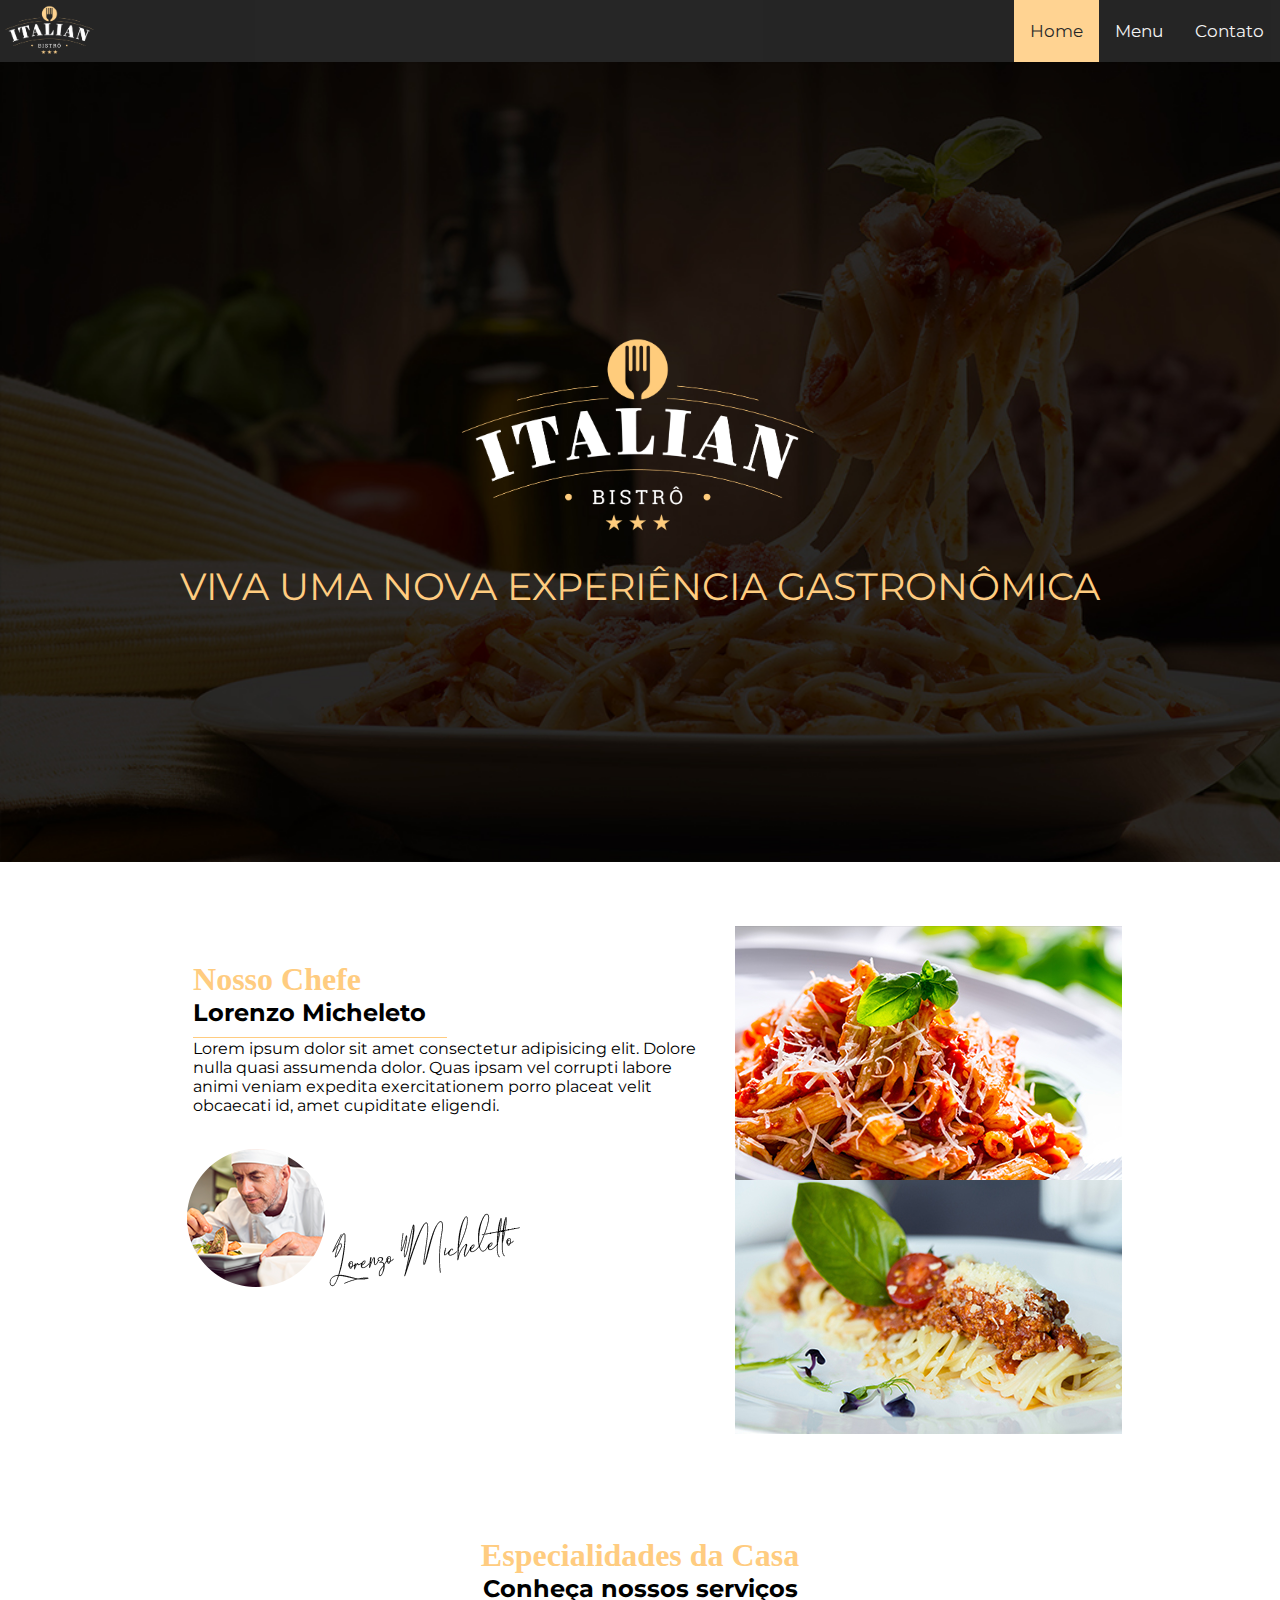
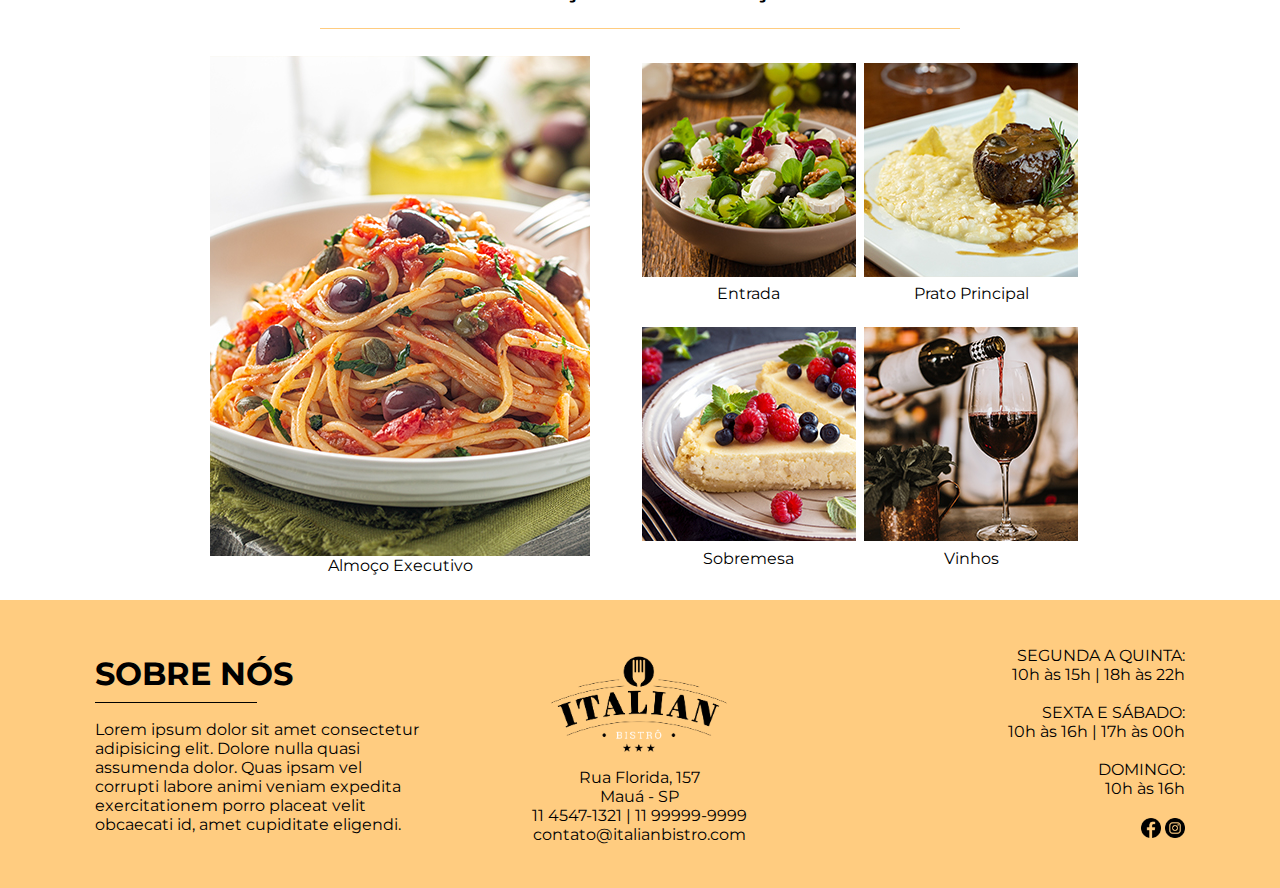
<file: index.html>
<!DOCTYPE html>
<html lang="pt-br">
<head>  
  <meta charset="UTF-8">
  <meta http-equiv="X-UA-Compatible" content="IE=edge">
  <meta name="viewport" content="width=device-width, initial-scale=1.0">
  <title>Italian Bistro</title>

  <!-- Adicionando fontes que iremos utilizar -->
  <link rel="preconnect" href="https://fonts.googleapis.com">
  <link rel="preconnect" href="https://fonts.gstatic.com" crossorigin>

  <link href="https://fonts.googleapis.com/css2?family=Volkhov&display=swap" rel="stylesheet">
  <link href="https://fonts.google.com/specimen/Pacifico?query=paci" rel="stylesheet" />
  <link href="https://fonts.googleapis.com/css2?family=Montserrat:wght@100&display=swap" rel="stylesheet">

  <link rel="stylesheet" href="style.css">
</head>
<body>
  
  <nav class="navbar">
    <img class="logo-navbar" src="./imgs/logo/logo_site_bannerprincipal.png" alt="">

    <div class="navbar-links">
      <a class="active navbar-item" href="index.html">Home</a>
      <a class="navbar-item" href="menu.html">Menu</a>
      <a class="navbar-item" href="contato.html">Contato</a>
    </div>
  </nav>

  <div class="container">
    <img class="banner" src="./imgs/home/imagem_banner_home.jpg" alt="banner home">
    <div class="on-image">
      <img class="center-image" src="./imgs/logo/logo_site_bannerprincipal.png" alt="logo">
      <p class="center"> VIVA UMA NOVA EXPERIÊNCIA GASTRONÔMICA</p>
    </div>
  </div>

  <div class="col">
    <div style="width: 50%;">
      <div style="padding: 6%;">
        <h1 class="yellow-cursive-font">Nosso Chefe</h1>
        <h2 class="default-font">Lorenzo Micheleto</h2>
        <hr>
        <p class="default-font">Lorem ipsum dolor sit amet consectetur adipisicing elit. 
          Dolore nulla quasi assumenda dolor. Quas ipsam vel corrupti labore 
          animi veniam expedita exercitationem porro placeat velit obcaecati id, 
          amet cupiditate eligendi.</p>
      </div>

      <div style="padding: 5%; padding-top: 0%;">
        <img src="./imgs/home/imagem_nossochef_chef.png" alt="chefe lorenzo">
        <img src="./imgs/home/imagem_nossochef_assinatura.png" alt="assinatura">
      </div>
    </div>

    <div class="img-chef" >
      <img src="./imgs/home/imagem_nossochef_01.jpg" alt="">
      <img src="./imgs/home/imagem_nossochef_02.jpg" alt="">
    </div>
  </div>

  <div class="special">
    <div class="title">
      <h1 class="yellow-cursive-font">Especialidades da Casa</h1>
      <h2 class="default-font">Conheça nossos serviços</h2>
      <hr>
    </div>
      <div class="dishes">
        <div class="dishes-item" style="padding: 2%;">
          <img src="./imgs/home/imagem_especialidades_almocoaexecultivo.jpg" alt="almoço executivo">
          <p class="default-font">Almoço Executivo</p>
        </div>

        <div class="others">
          <div class="dishes-item">
            <img src="./imgs/home/imagem_especialidades_entrada.jpg" alt="entrada">
            <p class="default-font">Entrada</p>
          </div>

          <div class="dishes-item">
            <img src="./imgs/home/imagem_especialidades_pratoprincipal.jpg" alt="prato principal">
            <p class="default-font">Prato Principal</p>
          </div>

          <div class="dishes-item">
            <img src="./imgs/home/imagem_especialidades_sobremesa.jpg" alt="sobremesa">
            <p class="default-font">Sobremesa</p>
          </div>

          <div class="dishes-item">
            <img src="./imgs/home/imagem_especialidades_vinhos.jpg" alt="vinhos">
            <p class="default-font">Vinhos</p>
          </div>
        </div>
      </div>
    
  </div>

  <footer>
    <div class="col col-a">
      <h1 class="default-font">SOBRE NÓS</h1>
      <hr style="border-color: black; margin-bottom: 2%; margin-top: 0;">
      <p class="default-font">Lorem ipsum dolor sit amet consectetur adipisicing elit. 
        Dolore nulla quasi assumenda dolor. Quas ipsam vel corrupti labore 
        animi veniam expedita exercitationem porro placeat velit obcaecati id, 
        amet cupiditate eligendi.</p>
    </div>

    <div class="col col-b">
      <img src="./imgs/logo/logo_site_rodape.png" alt="logo rodape" style="width: 200px;">
      <p class="default-font" style="text-align: center;">
        Rua Florida, 157 <br>
        Mauá - SP <br>
        11 4547-1321 | 11 99999-9999 <br>
        contato@italianbistro.com
      </p>
    </div>

    <div class="col col-c">
      <p class="default-font" style="text-align: end;">
        SEGUNDA A QUINTA: <br>
        10h às 15h | 18h às 22h <br>
        <br>
        SEXTA E SÁBADO: <br>
        10h às 16h | 17h às 00h <br>
        <br>
        DOMINGO: <br>
        10h às 16h <br>
        <br>
      </p>

      <div>
        <img class="icons" src="./icons/icones_facebook_preto.png" alt="icon facebook">
        <img class="icons" src="./icons/icones_instragram_preto.png" alt="icon instagram">
      </div>
    </div>
  </footer>

</body>
</html>
</file>
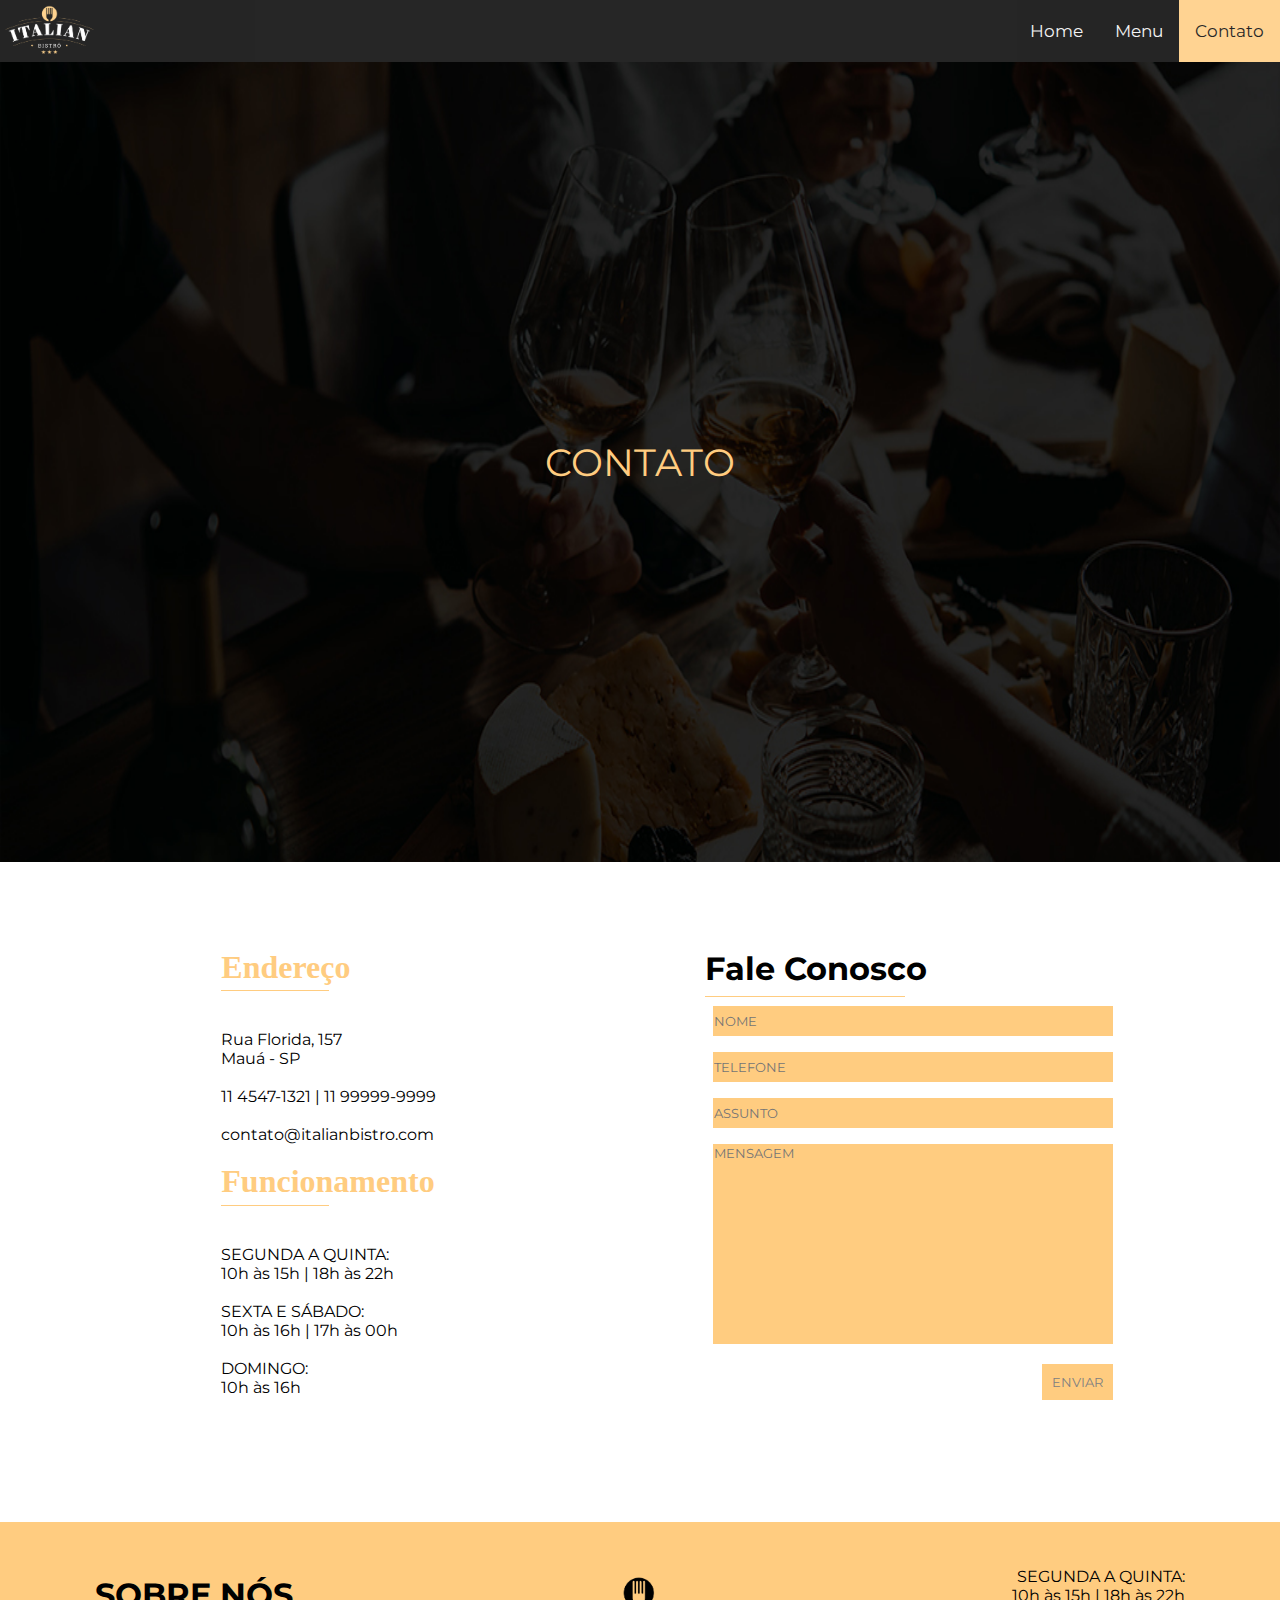
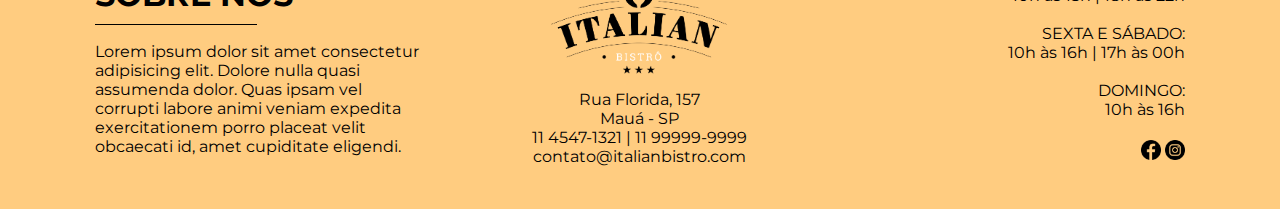
<file: contato.html>
<!DOCTYPE html>
<html lang="pt-br">
<head>  
  <meta charset="UTF-8">
  <meta http-equiv="X-UA-Compatible" content="IE=edge">
  <meta name="viewport" content="width=device-width, initial-scale=1.0">
  <title>Italian Bistro</title>

  <!-- Adicionando fontes que iremos utilizar -->
  <link rel="preconnect" href="https://fonts.googleapis.com">
  <link rel="preconnect" href="https://fonts.gstatic.com" crossorigin>

  <link href="https://fonts.googleapis.com/css2?family=Volkhov&display=swap" rel="stylesheet">
  <link href="https://fonts.google.com/specimen/Pacifico?query=paci" rel="stylesheet" />
  <link href="https://fonts.googleapis.com/css2?family=Montserrat:wght@100&display=swap" rel="stylesheet">

  <link rel="stylesheet" href="style.css">
</head>
<body>
  
  <nav class="navbar">
    <img class="logo-navbar" src="./imgs/logo/logo_site_bannerprincipal.png" alt="">

    <div class="navbar-links">
      <a class="navbar-item" href="index.html">Home</a>
      <a class="navbar-item" href="menu.html">Menu</a>
      <a class="active navbar-item" href="contato.html">Contato</a>
    </div>
  </nav>

  <div class="container">
    <img class="banner" src="./imgs/contato/imagem_banner_contato.jpg" alt="banner contato">
    <div class="on-image">
      <p class="center">CONTATO</p>

    </div>
  </div>

  <div class="col" style="justify-content: space-around;">
    <div class="infos">
        <h1 class="yellow-cursive-font">Endereço</h1>
        <hr>
        <p class="default-font">
            <br><br>
            Rua Florida, 157 <br>
            Mauá - SP <br><br>
            11 4547-1321 | 11 99999-9999 <br><br>
            contato@italianbistro.com <br><br>
        </p>

        <h1 class="yellow-cursive-font">Funcionamento</h1>
        <hr>
        <p class="default-font">
            <br><br>
            SEGUNDA A QUINTA: <br>
            10h às 15h | 18h às 22h <br>
            <br>
            SEXTA E SÁBADO: <br>
            10h às 16h | 17h às 00h <br>
            <br>
            DOMINGO: <br>
            10h às 16h <br>
            <br><br>
        </p>
    </div>

    <div class="forms" style="padding: 2%;">
        <h1 class="default-font">Fale Conosco</h1>
        <hr>
        <form action="#contato.html">
            <div>
                <input type="text" placeholder="NOME" id="name">
            </div>
            <div>
                <input type="tel" id="telephone" placeholder="TELEFONE">
            </div>
            <div>
                <input type="text" id="subject" placeholder="ASSUNTO">
            </div>
            <div>
                <textarea style="height: 200px; resize: none;" id="msg" placeholder="MENSAGEM"></textarea>
            </div>
            <div class="button">
                <button onclick="submitMenssage();" type="submit">ENVIAR</button>
            </div>
        </form>
    </div>
  </div>


  <footer>
    <div class="col col-a">
      <h1 class="default-font">SOBRE NÓS</h1>
      <hr style="border-color: black; margin-bottom: 2%; margin-top: 0;">
      <p class="default-font">Lorem ipsum dolor sit amet consectetur adipisicing elit. 
        Dolore nulla quasi assumenda dolor. Quas ipsam vel corrupti labore 
        animi veniam expedita exercitationem porro placeat velit obcaecati id, 
        amet cupiditate eligendi.</p>
    </div>

    <div class="col col-b">
      <img src="./imgs/logo/logo_site_rodape.png" alt="logo rodape" style="width: 200px;">
      <p class="default-font" style="text-align: center;">
        Rua Florida, 157 <br>
        Mauá - SP <br>
        11 4547-1321 | 11 99999-9999 <br>
        contato@italianbistro.com
      </p>
    </div>

    <div class="col col-c">
      <p class="default-font" style="text-align: end;">
        SEGUNDA A QUINTA: <br>
        10h às 15h | 18h às 22h <br>
        <br>
        SEXTA E SÁBADO: <br>
        10h às 16h | 17h às 00h <br>
        <br>
        DOMINGO: <br>
        10h às 16h <br>
        <br>
      </p>

      <div>
        <img class="icons" src="./icons/icones_facebook_preto.png" alt="icon facebook">
        <img class="icons" src="./icons/icones_instragram_preto.png" alt="icon instagram">
      </div>
    </div>
  </footer>

  <script src="script.js"></script>

</body>
</html>
</file>
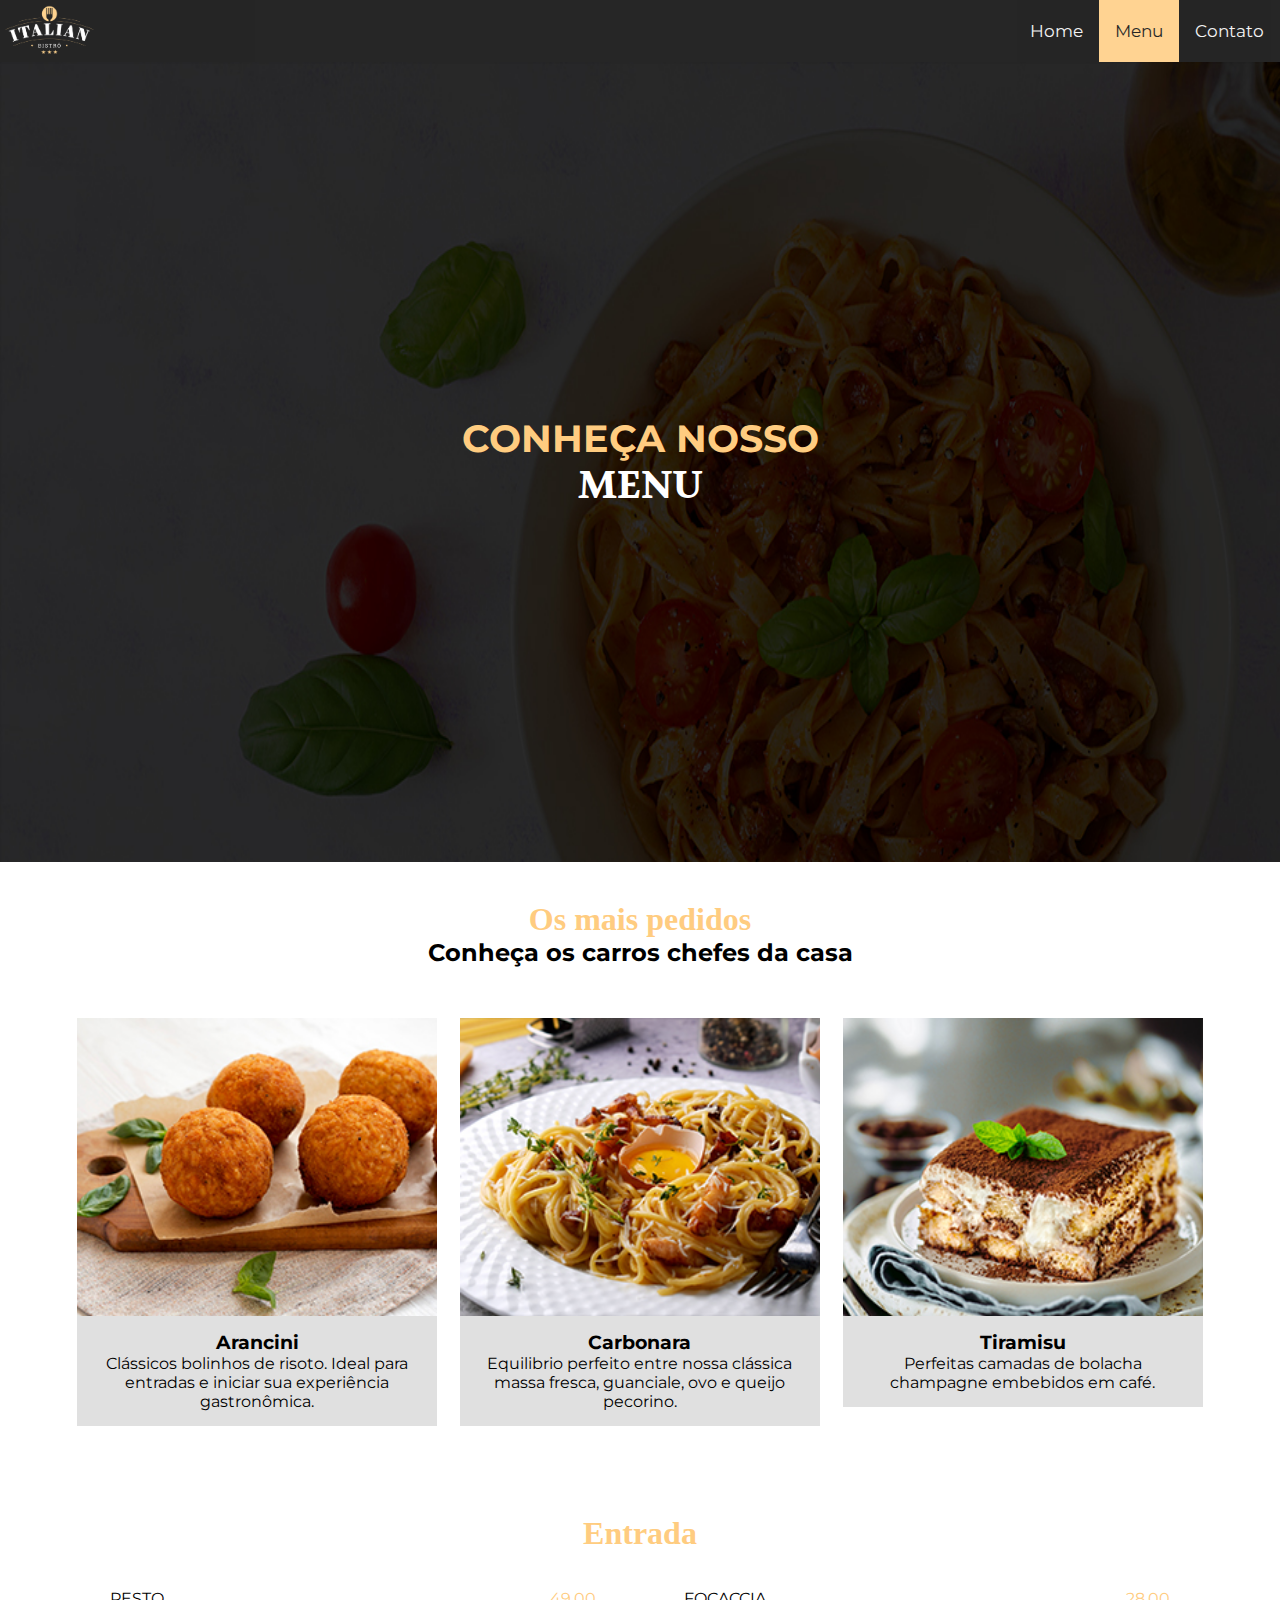
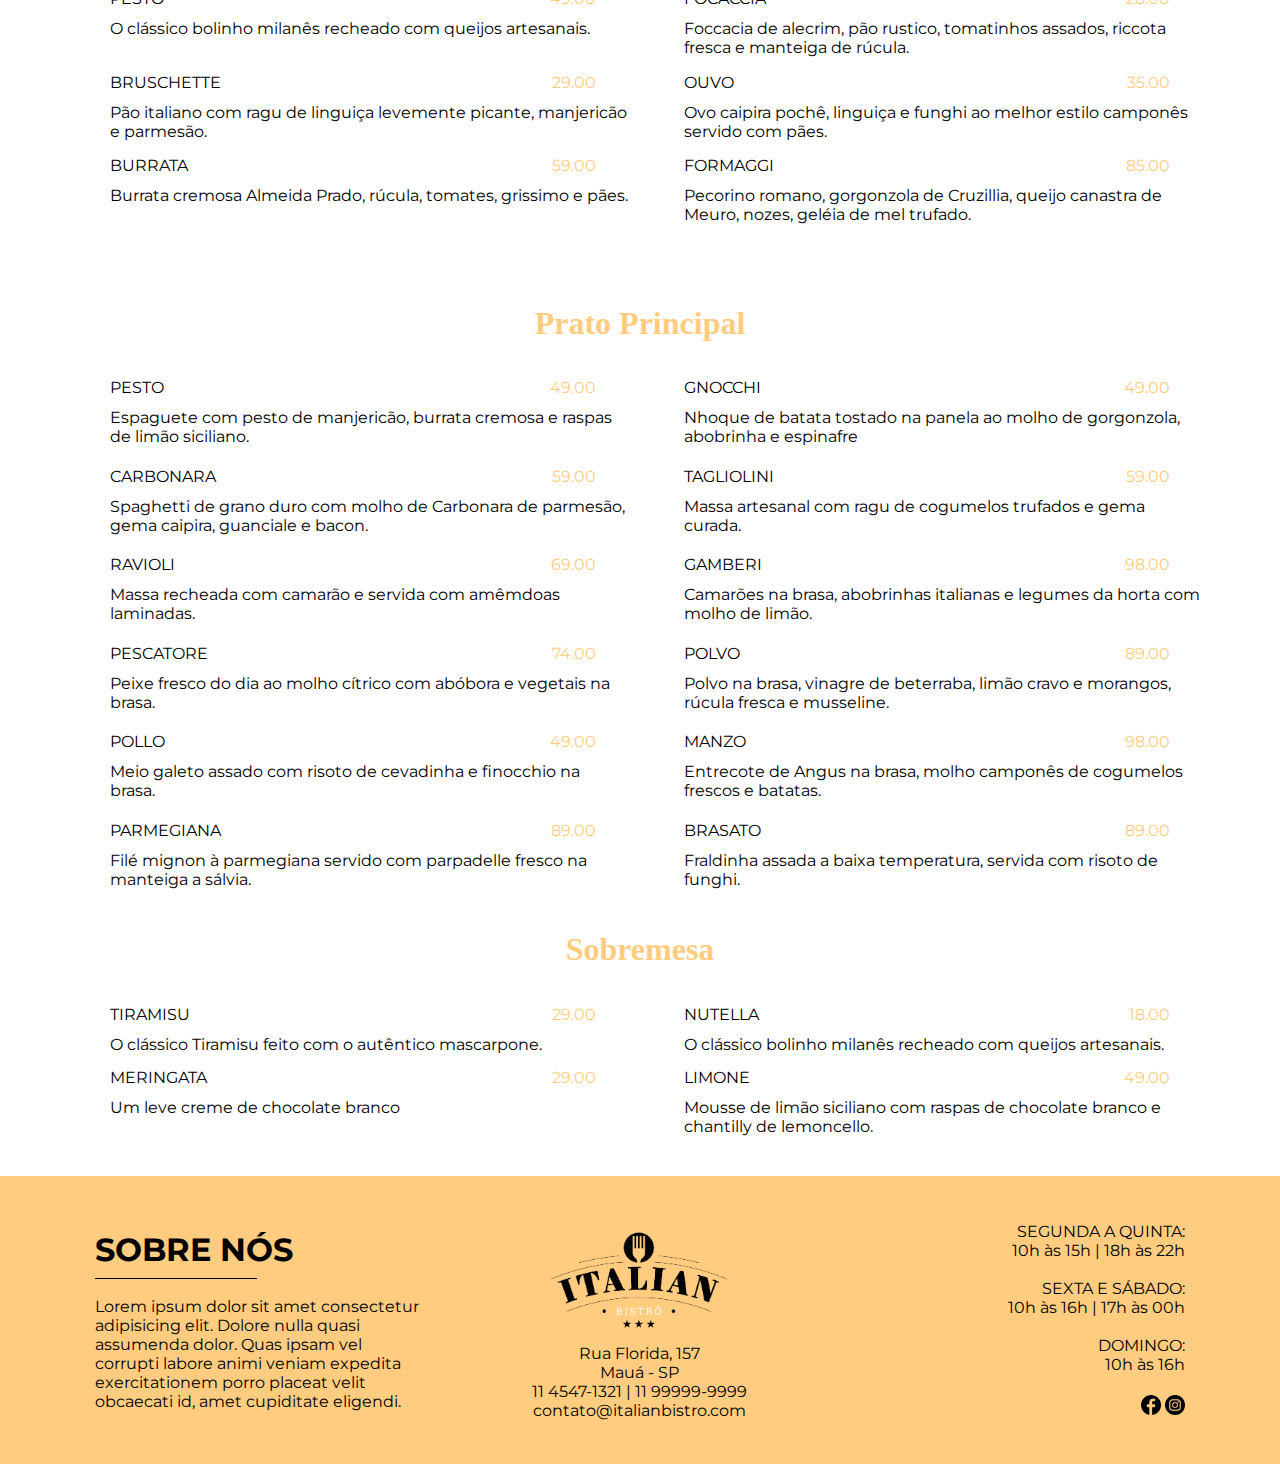
<file: menu.html>
<!DOCTYPE html>
<html lang="pt-br">
  <head>
    <meta charset="UTF-8" />
    <meta http-equiv="X-UA-Compatible" content="IE=edge" />
    <meta name="viewport" content="width=device-width, initial-scale=1.0" />
    <title>Italian Bistro</title>

    <!-- Adicionando fontes que iremos utilizar -->
    <link rel="preconnect" href="https://fonts.googleapis.com" />
    <link rel="preconnect" href="https://fonts.gstatic.com" crossorigin />

    <link
      href="https://fonts.googleapis.com/css2?family=Volkhov&display=swap"
      rel="stylesheet"
    />
    <link
      href="https://fonts.google.com/specimen/Pacifico?query=paci"
      rel="stylesheet"
    />
    <link
      href="https://fonts.googleapis.com/css2?family=Montserrat:wght@100&display=swap"
      rel="stylesheet"
    />

    <link rel="stylesheet" href="style.css" />
  </head>
  <body>
    <nav class="navbar">
      <img
        class="logo-navbar"
        src="./imgs/logo/logo_site_bannerprincipal.png"
        alt=""
      />

      <div class="navbar-links">
        <a class="navbar-item" href="index.html">Home</a>
        <a class="active navbar-item" href="menu.html">Menu</a>
        <a class="navbar-item" href="contato.html">Contato</a>
      </div>
    </nav>

    <div class="container">
      <img
        class="banner"
        src="./imgs/menu/imagem_banner_menu.jpg"
        alt="banner menu"
      />
      <div class="on-image">
        <h2 class="center">CONHEÇA NOSSO</h2>
        <h1 class="center" style="font-family: 'volkhov'; color: white">
          MENU
        </h1>
      </div>
    </div>

    <div class="special">
      <div class="title" style="padding-bottom: 2%">
        <h1 class="yellow-cursive-font">Os mais pedidos</h1>
        <h2 class="default-font">Conheça os carros chefes da casa</h2>
      </div>

      <div class="most-orded">
        <div class="most-orded-item">
          <img
            src="./imgs/menu/imagem_maispedidos_arancini.jpg"
            alt="prato mais pedido"
          />
          <div class="most-orded-item-description">
            <h4 class="default-font" style="font-size: larger">Arancini</h4>
            <p class="default-font">
              Clássicos bolinhos de risoto. Ideal para entradas e iniciar sua
              experiência gastronômica.
            </p>
          </div>
        </div>

        <div class="most-orded-item">
          <img
            src="./imgs/menu/imagem_maispedidos_carbonara.jpg"
            alt="prato mais pedido"
          />
          <div class="most-orded-item-description">
            <h4 class="default-font" style="font-size: larger">Carbonara</h4>
            <p class="default-font">
              Equilibrio perfeito entre nossa clássica massa fresca, guanciale,
              ovo e queijo pecorino.
            </p>
          </div>
        </div>

        <div class="most-orded-item">
          <img
            src="./imgs/menu/imagem_maispedidos_tiramisu.jpg"
            alt="prato mais pedido"
          />
          <div class="most-orded-item-description">
            <h4 class="default-font" style="font-size: larger">Tiramisu</h4>
            <p class="default-font">
              Perfeitas camadas de bolacha champagne embebidos em café.
            </p>
          </div>
        </div>
      </div>
    </div>

    <div>
      <div class="title" style="padding-top: 5%">
        <h1 class="yellow-cursive-font">Entrada</h1>
      </div>
      <div class="entries">
        <div class="menu-item">
          <div class="entries">
            <p class="default-font">PESTO</p>
            <p class="price">49.00</p>
          </div>
          <p style="padding-left: 6%" class="default-font">
            O clássico bolinho milanês recheado com queijos artesanais.
          </p>
        </div>

        <div class="menu-item">
          <div class="entries">
            <p class="default-font">FOCACCIA</p>
            <p class="price">28.00</p>
          </div>
          <p style="padding-left: 6%" class="default-font">
            Foccacia de alecrim, pão rustico, tomatinhos assados, riccota fresca
            e manteiga de rúcula.
          </p>
        </div>

        <div class="menu-item">
          <div class="entries">
            <p class="default-font">BRUSCHETTE</p>
            <p class="price">29.00</p>
          </div>
          <p style="padding-left: 6%" class="default-font">
            Pão italiano com ragu de linguiça levemente picante, manjericão e
            parmesão.
          </p>
        </div>

        <div class="menu-item">
          <div class="entries">
            <p class="default-font">OUVO</p>
            <p class="price">35.00</p>
          </div>
          <p style="padding-left: 6%" class="default-font">
            Ovo caipira pochê, linguiça e funghi ao melhor estilo camponês
            servido com pães.
          </p>
        </div>

        <div class="menu-item">
          <div class="entries">
            <p class="default-font">BURRATA</p>
            <p class="price">59.00</p>
          </div>
          <p style="padding-left: 6%" class="default-font">
            Burrata cremosa Almeida Prado, rúcula, tomates, grissimo e pães.
          </p>
        </div>

        <div class="menu-item">
          <div class="entries">
            <p class="default-font">FORMAGGI</p>
            <p class="price">85.00</p>
          </div>
          <p style="padding-left: 6%" class="default-font">
            Pecorino romano, gorgonzola de Cruzillia, queijo canastra de Meuro,
            nozes, geléia de mel trufado.
          </p>
        </div>
      </div>

      <div class="title" style="padding-top: 5%">
        <h1 class="yellow-cursive-font">Prato Principal</h1>
      </div>
      <div class="entries">
        <div class="menu-item">
          <div class="entries">
            <p class="default-font">PESTO</p>
            <p class="price">49.00</p>
          </div>
          <p style="padding-left: 6%" class="default-font">
            Espaguete com pesto de manjericão, burrata cremosa e raspas de limão
            siciliano.
          </p>
        </div>

        <div class="menu-item">
          <div class="entries">
            <p class="default-font">GNOCCHI</p>
            <p class="price">49.00</p>
          </div>
          <p style="padding-left: 6%" class="default-font">
            Nhoque de batata tostado na panela ao molho de gorgonzola, abobrinha
            e espinafre
          </p>
        </div>

        <div class="menu-item">
          <div class="entries">
            <p class="default-font">CARBONARA</p>
            <p class="price">59.00</p>
          </div>
          <p style="padding-left: 6%" class="default-font">
            Spaghetti de grano duro com molho de Carbonara de parmesão, gema
            caipira, guanciale e bacon.
          </p>
        </div>

        <div class="menu-item">
          <div class="entries">
            <p class="default-font">TAGLIOLINI</p>
            <p class="price">59.00</p>
          </div>
          <p style="padding-left: 6%" class="default-font">
            Massa artesanal com ragu de cogumelos trufados e gema curada.
          </p>
        </div>

        <div class="menu-item">
          <div class="entries">
            <p class="default-font">RAVIOLI</p>
            <p class="price">69.00</p>
          </div>
          <p style="padding-left: 6%" class="default-font">
            Massa recheada com camarão e servida com amêmdoas laminadas.
          </p>
        </div>

        <div class="menu-item">
          <div class="entries">
            <p class="default-font">GAMBERI</p>
            <p class="price">98.00</p>
          </div>
          <p style="padding-left: 6%" class="default-font">
            Camarões na brasa, abobrinhas italianas e legumes da horta com molho
            de limão.
          </p>
        </div>

        <div class="menu-item">
          <div class="entries">
            <p class="default-font">PESCATORE</p>
            <p class="price">74.00</p>
          </div>
          <p style="padding-left: 6%" class="default-font">
            Peixe fresco do dia ao molho cítrico com abóbora e vegetais na
            brasa.
          </p>
        </div>

        <div class="menu-item">
          <div class="entries">
            <p class="default-font">POLVO</p>
            <p class="price">89.00</p>
          </div>
          <p style="padding-left: 6%" class="default-font">
            Polvo na brasa, vinagre de beterraba, limão cravo e morangos, rúcula
            fresca e musseline.
          </p>
        </div>

        <div class="menu-item">
          <div class="entries">
            <p class="default-font">POLLO</p>
            <p class="price">49.00</p>
          </div>
          <p style="padding-left: 6%" class="default-font">
            Meio galeto assado com risoto de cevadinha e finocchio na brasa.
          </p>
        </div>

        <div class="menu-item">
          <div class="entries">
            <p class="default-font">MANZO</p>
            <p class="price">98.00</p>
          </div>
          <p style="padding-left: 6%" class="default-font">
            Entrecote de Angus na brasa, molho camponês de cogumelos frescos e
            batatas.
          </p>
        </div>

        <div class="menu-item">
          <div class="entries">
            <p class="default-font">PARMEGIANA</p>
            <p class="price">89.00</p>
          </div>
          <p style="padding-left: 6%" class="default-font">
            Filé mignon à parmegiana servido com parpadelle fresco na manteiga a
            sálvia.
          </p>
        </div>

        <div class="menu-item">
          <div class="entries">
            <p class="default-font">BRASATO</p>
            <p class="price">89.00</p>
          </div>
          <p style="padding-left: 6%" class="default-font">
            Fraldinha assada a baixa temperatura, servida com risoto de funghi.
          </p>
        </div>
      </div>

      <div class="title" style="padding-top: 5%">
        <h1 class="yellow-cursive-font">Sobremesa</h1>
      </div>
      <div class="entries">
        <div class="menu-item">
          <div class="entries">
            <p class="default-font">TIRAMISU</p>
            <p class="price">29.00</p>
          </div>
          <p style="padding-left: 6%" class="default-font">
            O clássico Tiramisu feito com o autêntico mascarpone.
          </p>
        </div>

        <div class="menu-item">
            <div class="entries">
              <p class="default-font">NUTELLA</p>
              <p class="price">18.00</p>
            </div>
            <p style="padding-left: 6%" class="default-font">
              O clássico bolinho milanês recheado com queijos artesanais.
            </p>
          </div>

          <div class="menu-item">
            <div class="entries">
              <p class="default-font">MERINGATA</p>
              <p class="price">29.00</p>
            </div>
            <p style="padding-left: 6%" class="default-font">
              Um leve creme de chocolate branco
            </p>
          </div>

          <div class="menu-item">
            <div class="entries">
              <p class="default-font">LIMONE</p>
              <p class="price">49.00</p>
            </div>
            <p style="padding-left: 6%" class="default-font">
              Mousse de limão siciliano com raspas de chocolate branco e 
              chantilly de lemoncello.
            </p>
          </div>
    </div>

    <br>

    <footer>
      <div class="col col-a">
        <h1 class="default-font">SOBRE NÓS</h1>
        <hr style="border-color: black; margin-bottom: 2%; margin-top: 0" />
        <p class="default-font">
          Lorem ipsum dolor sit amet consectetur adipisicing elit. Dolore nulla
          quasi assumenda dolor. Quas ipsam vel corrupti labore animi veniam
          expedita exercitationem porro placeat velit obcaecati id, amet
          cupiditate eligendi.
        </p>
      </div>

      <div class="col col-b">
        <img
          src="./imgs/logo/logo_site_rodape.png"
          alt="logo rodape"
          style="width: 200px"
        />
        <p class="default-font" style="text-align: center">
          Rua Florida, 157 <br />
          Mauá - SP <br />
          11 4547-1321 | 11 99999-9999 <br />
          contato@italianbistro.com
        </p>
      </div>

      <div class="col col-c">
        <p class="default-font" style="text-align: end">
          SEGUNDA A QUINTA: <br />
          10h às 15h | 18h às 22h <br />
          <br />
          SEXTA E SÁBADO: <br />
          10h às 16h | 17h às 00h <br />
          <br />
          DOMINGO: <br />
          10h às 16h <br />
          <br />
        </p>

        <div>
          <img
            class="icons"
            src="./icons/icones_facebook_preto.png"
            alt="icon facebook"
          />
          <img
            class="icons"
            src="./icons/icones_instragram_preto.png"
            alt="icon instagram"
          />
        </div>
      </div>
    </footer>
  </body>
</html>
</file>
<file: style.css>
*{
    margin: 0;
    padding: 0;
}

.navbar{
    background-color: black;
    opacity: 0.85;
    display: flex;
    flex-direction: row;
    justify-content: space-between;
}

.navbar a.active{
    background-color: #ffcc80;
    color: black;
}

.logo-navbar{
    width: 100px;
}

.navbar-links{
    display: flex;
    align-items: stretch;
}

.navbar-item{
    display: flex;
    text-align: center;
    color: #f2f2f2;
    text-decoration: none;
    padding: 14px 16px;
    font-size: 17px;
    font-family: 'Montserrat', sans-serif;
    align-items: center;
}

.navbar a:hover{
    background-color: #ddd;
    color: black;
}

.banner{
    width: 100%;
    height: 50em;
}

.container{
    display: flex;

}

.on-image{
    position: absolute;
    display: flex;
    flex-direction: column;
    justify-content: center;
    align-items: center;
    width: 100%;
    height: 50em;
}

.center-image{
    width: 25em;
}

.center{
    text-align: center;
    font-size: 38px;
    color: #ffcc80;
    font-family: 'Montserrat', sans-serif;
}

.col{
    display: flex;
    justify-content: center;
    padding: 5%;
}

.img-chef{
    display: flex;
    flex-direction: column;
    align-content: stretch;
    justify-content: center;
}

.yellow-cursive-font{
    font-family: 'Pacifico', cursive;
    color: #ffcc80;
}

.default-font{
    font-family: 'Montserrat', sans-serif;
}

hr{
    display: block;
    height: 1px;
    border: 0;
    width: 50%;
    border-top: 1px solid #ffcc80;
    margin-top: 2%;
}

.special{
    padding-top: 3%;
    display: flex;
    justify-content: center;
    flex-direction: column;
}

.title{
    align-items: center;
    display: flex;
    flex-direction: column;
}

.dishes{
    display: flex;
    align-items: stretch;
    justify-content: center;
}

.others{
    display: grid;
    grid-template-columns: 1fr 1fr;
    grid-row-gap: 2%;
    grid-column-gap: 2%;
    padding: 2%;
}

.dishes-item{
    display: flex;
    flex-direction: column;
    justify-content: space-evenly;
    align-items: center;
}

footer{
    background-color: #ffcc80;
    display: grid;
    grid-template-columns: 1fr 1fr 1fr;
    grid-column-gap: 2%;
    grid-row-gap: 2%;
    padding: 2% 6%;
}

.icons{
    width: 20px;
}

.col-a{
    flex-direction: column;
    justify-content: space-evenly;
}

.col-b{
    flex-direction: column;
    justify-content: space-evenly;
    align-items: center;
}

.col-c{
    flex-direction: column;
    justify-content: space-evenly;
    align-items: flex-end;
}

.most-orded-item-description{
    background-color: #e0e0e0;
    text-align: center;
    padding: 4%;
}

.most-orded-item{
    display: flex;
    flex-direction: column;
}

.most-orded{
    display: grid;
    grid-template-columns: 1fr 1fr 1fr;
    grid-column-gap: 2%;
    grid-row-gap: 2%;
    padding: 2% 6%;
}

.entries{
    display: grid;
    grid-template-columns: 1fr 1fr;
    grid-column-gap: 2%;
    grid-row-gap: 2%;
    padding: 2% 6%;
}

.price{
    font-family: 'Montserrat', sans-serif;
    color: #ffcc80;
    text-align: end;
}

.infos{
    display: grid;
    grid-column-gap: 2%;
    padding: 2% 6%;
}

form{
    margin: 0 auto;
    width: 400px;
    padding: 2%;
}

form div + div{
    margin-top: 1em;
}

input, textarea{
    font-family: 'Montserrat', sans-serif;
    background-color: #ffcc80;
    color: white;
    width: 100%;
    height: 30px;
    -moz-box-sizing: border-box;
    box-sizing: border-box;
    border: 1px solid #ffcc80;
}

input:focus, textarea:focus{
    border-color: #e0e0e0;
}

.button{
    display: grid;
    justify-content: end;
}

button{
    font-family: 'Montserrat', sans-serif;
    background-color: #ffcc80;
    color: grey;
    -moz-box-sizing: border-box;
    box-sizing: border-box;
    border: 10px solid #ffcc80;
    cursor: pointer;
}
</file>
